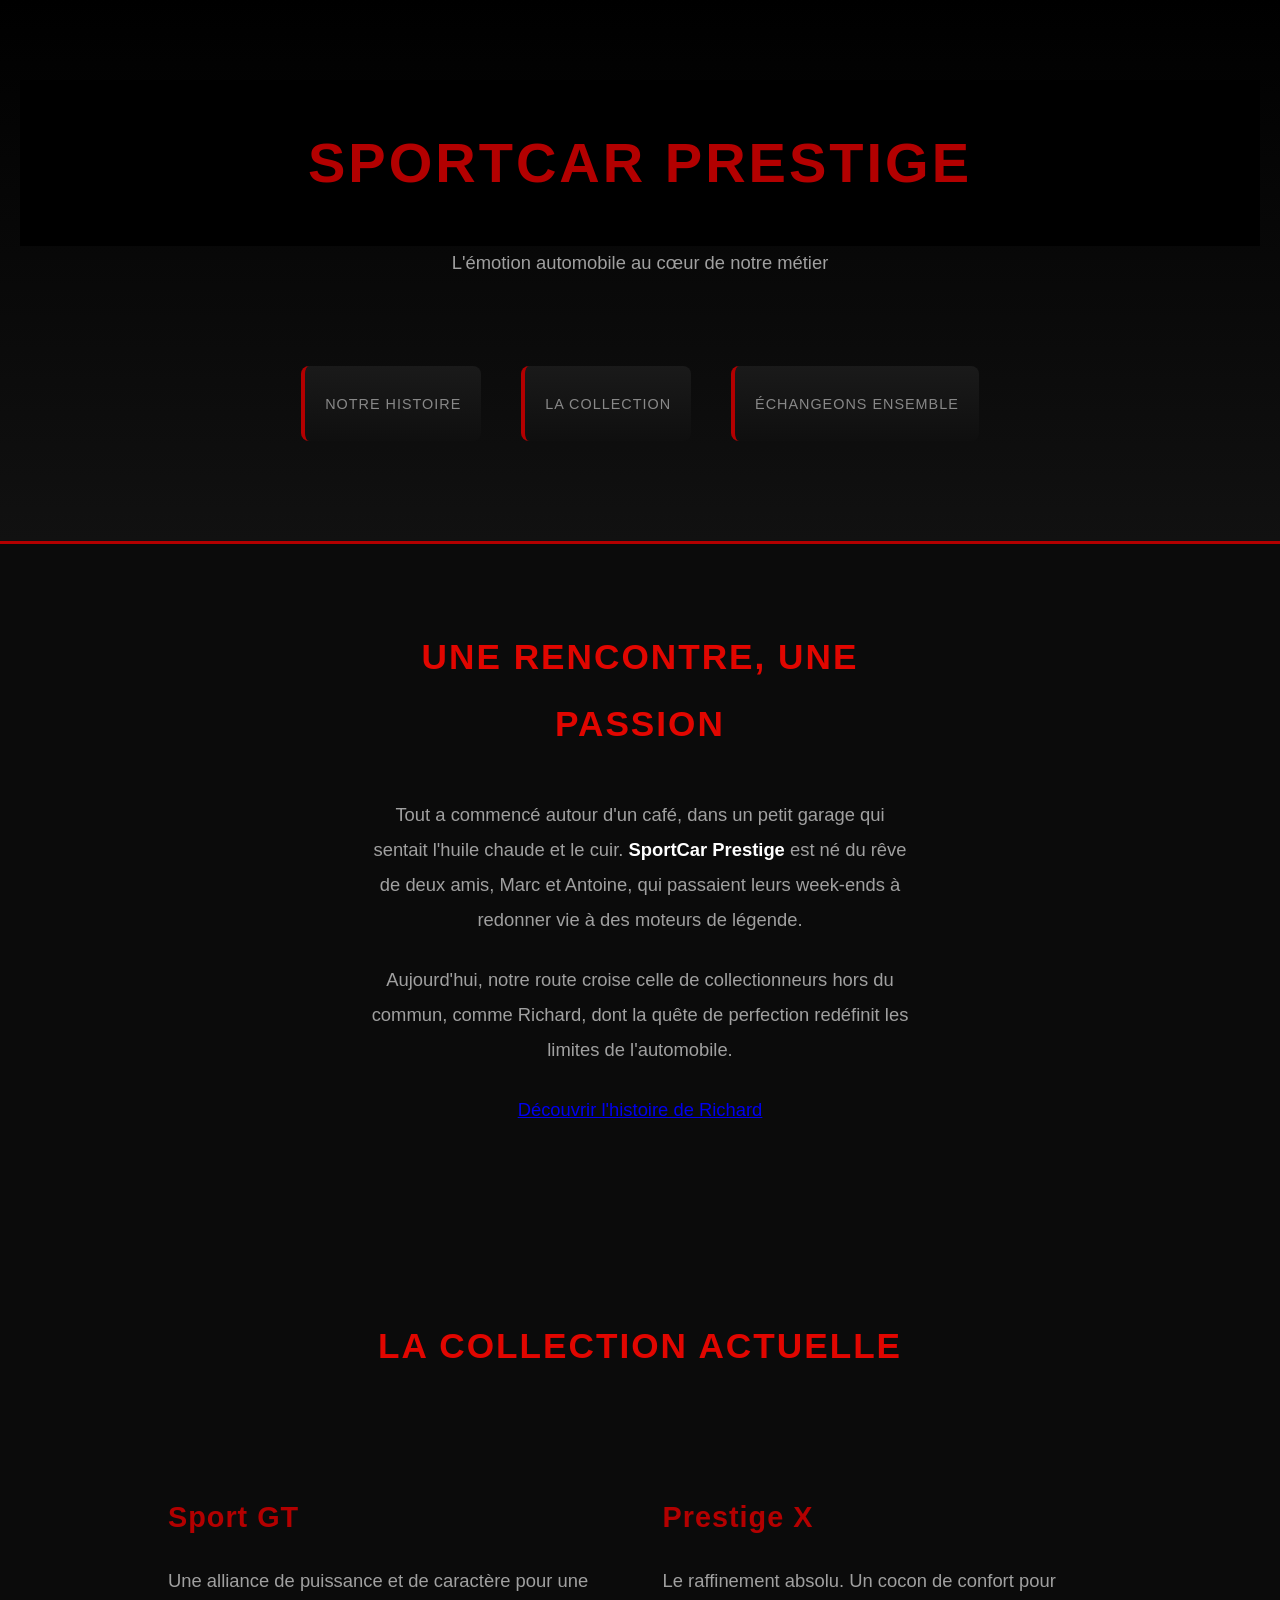
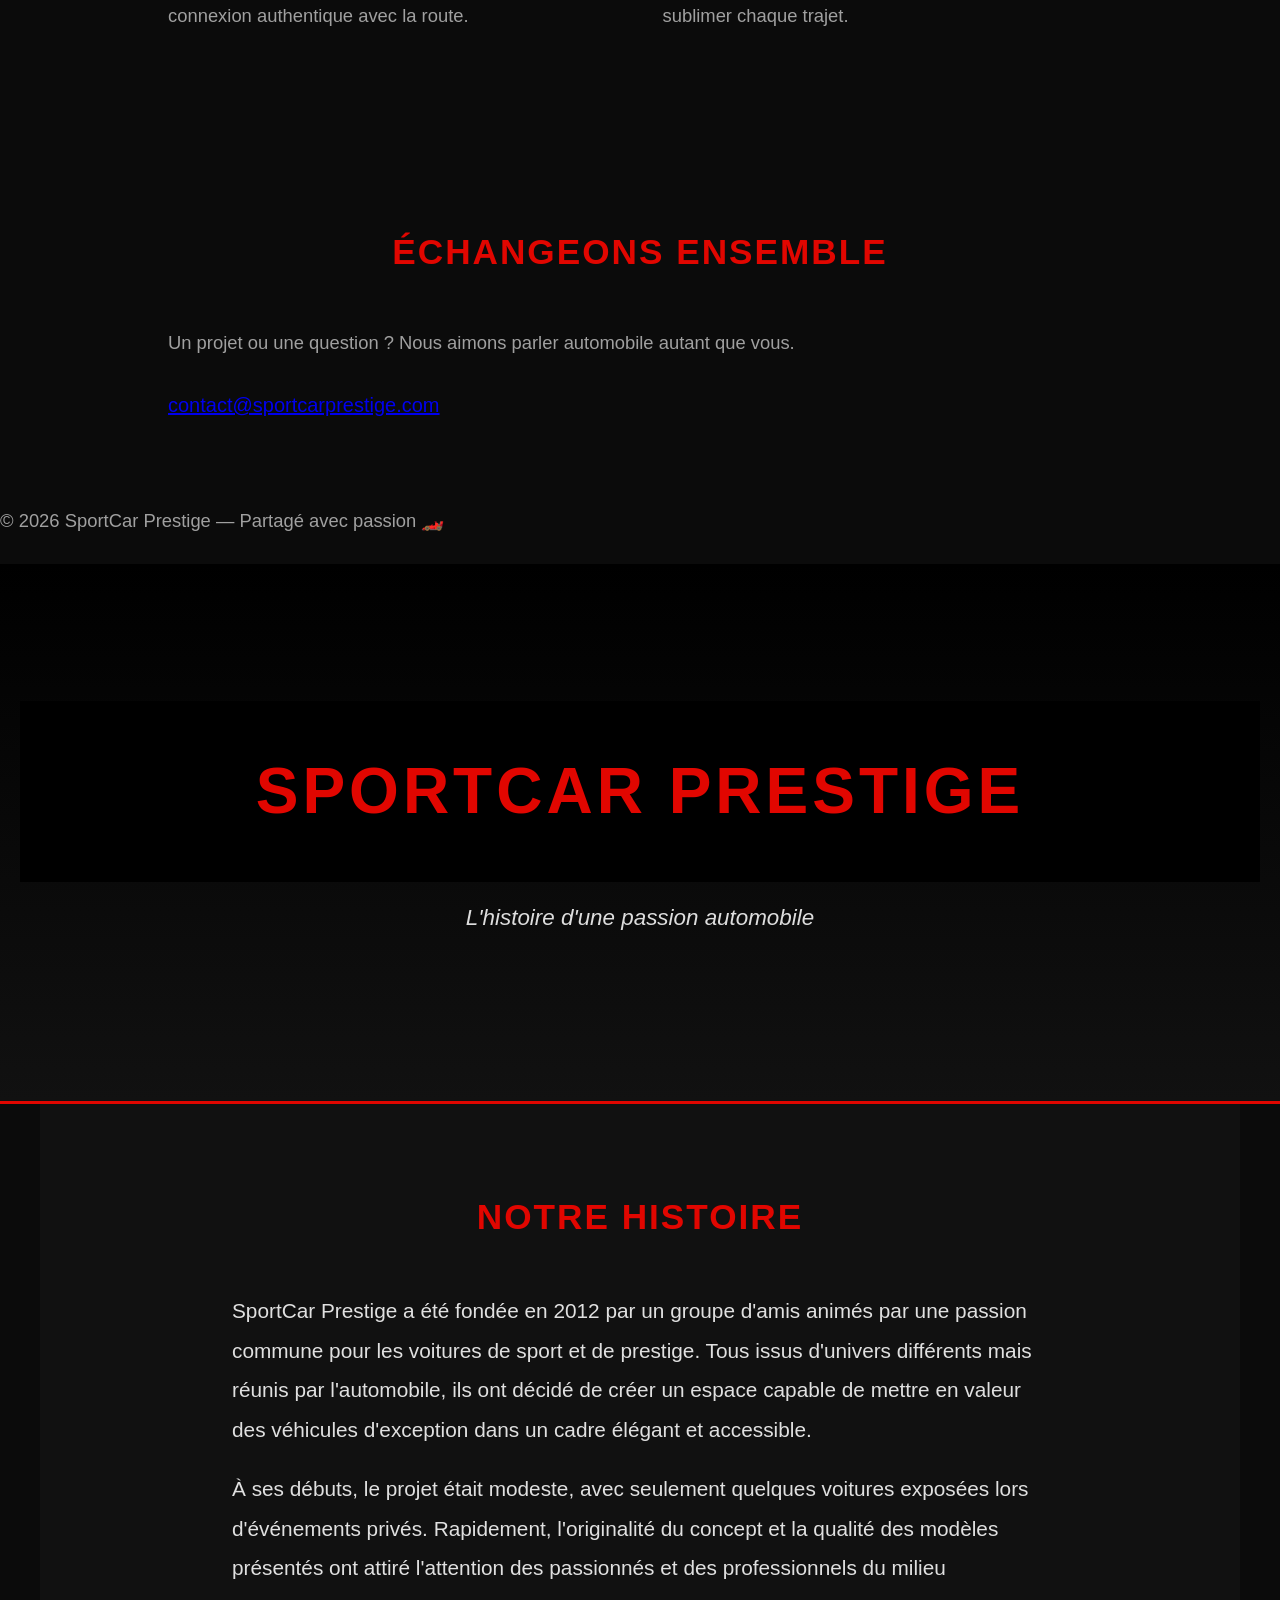
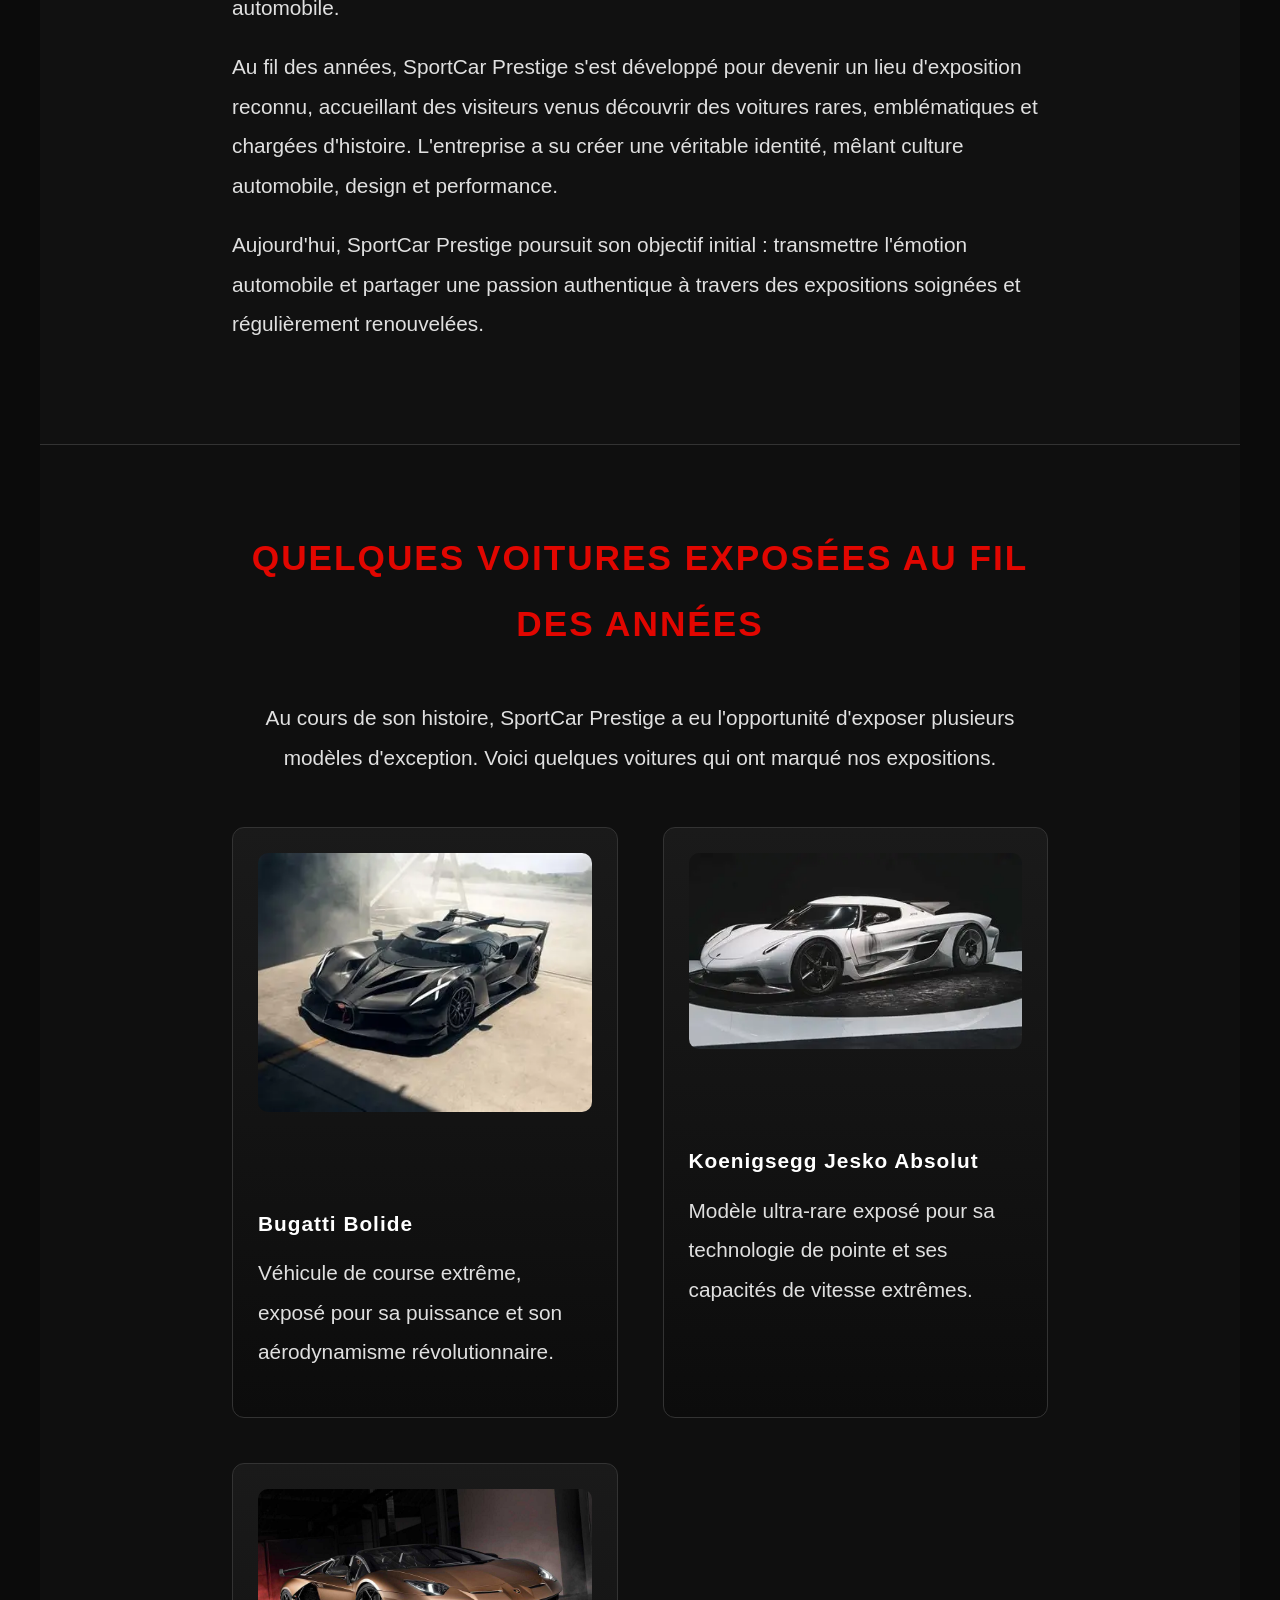
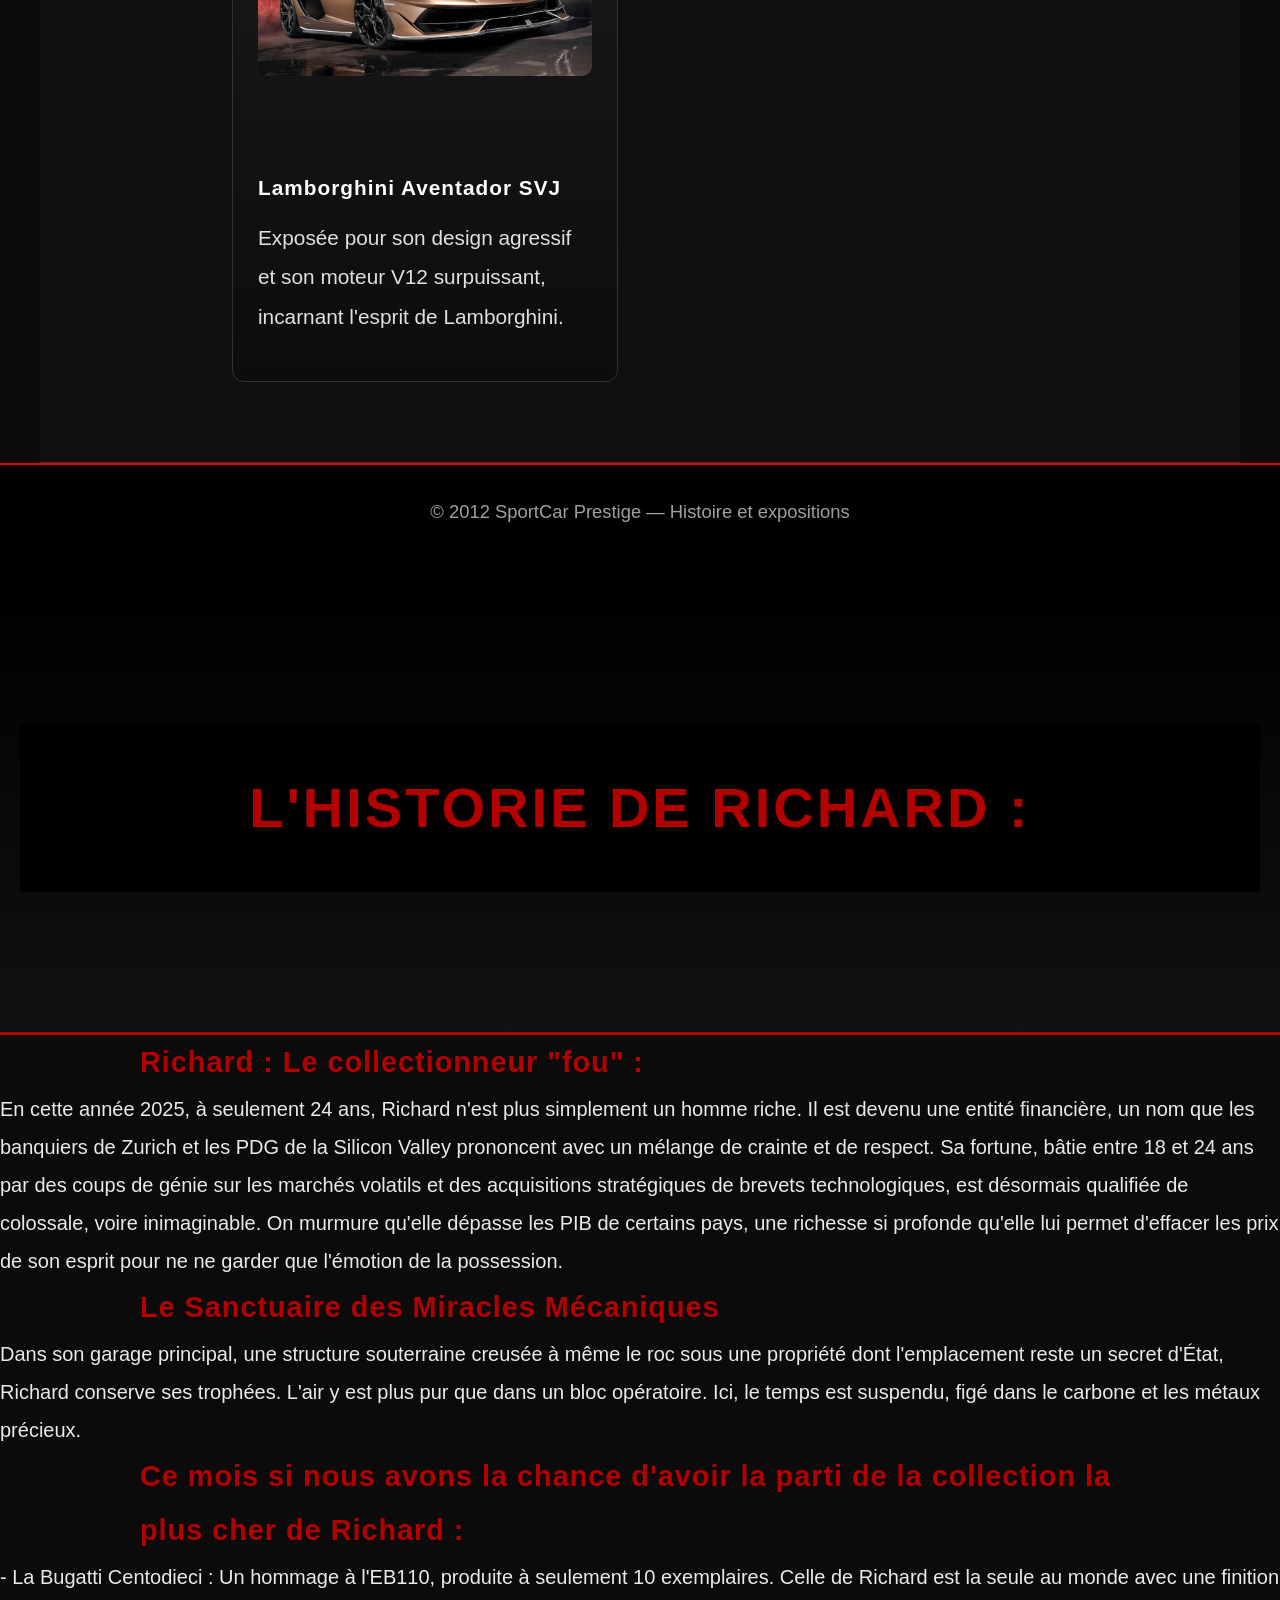
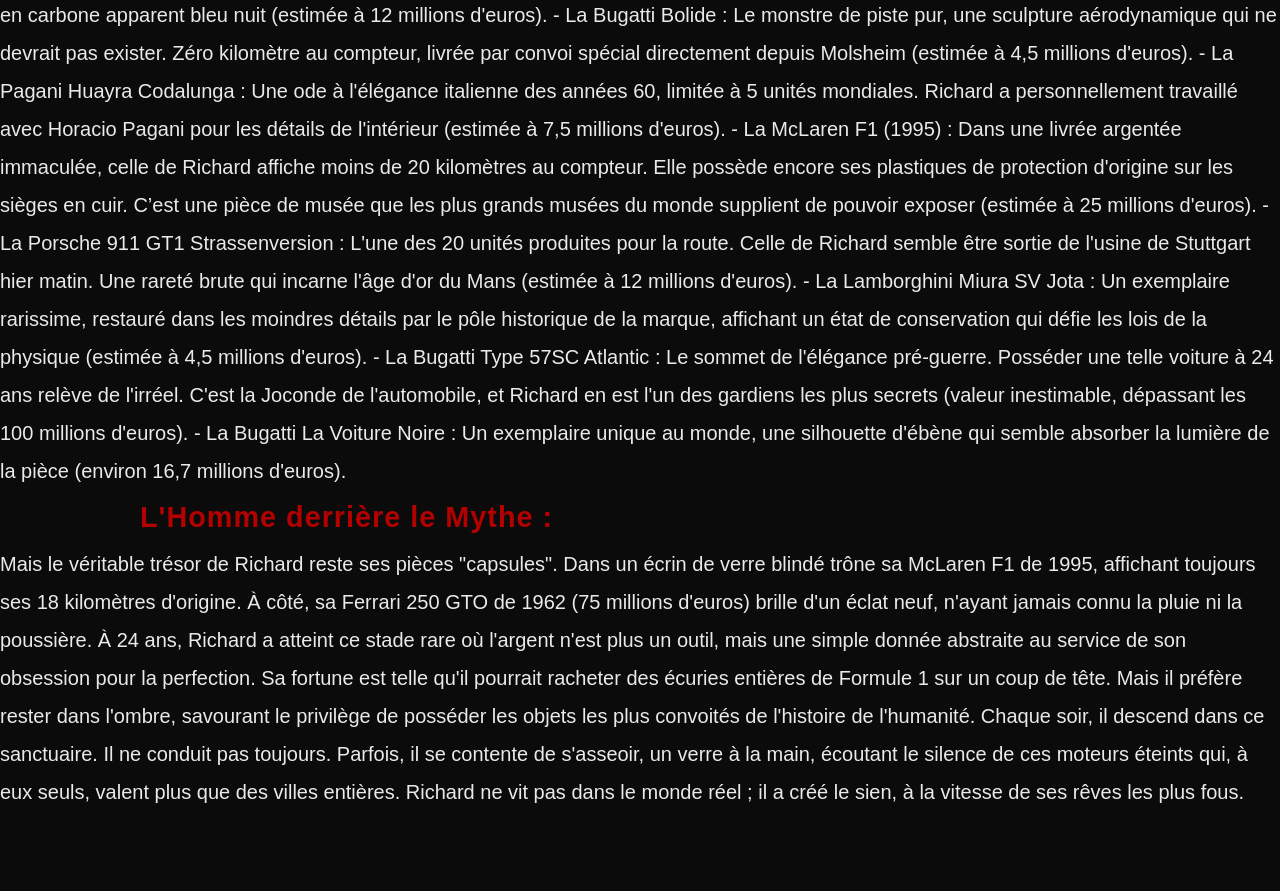
<file: index.html>
<!DOCTYPE html>
<html lang="fr">
<head>
    <meta charset="UTF-8">
    <meta name="viewport" content="width=device-width, initial-scale=1.0">
    <title>SportCar Prestige — L'Émotion Automobile</title>
    <link rel="stylesheet" href="style.css">
</head>
<body>

    <header>
        <h1>SportCar Prestige</h1>
        <p>L'émotion automobile au cœur de notre métier</p>
        <nav>
            <ul>
                <li><a href="#presentation">Notre Histoire</a></li>
                <li><a href="#catalogue">La Collection</a></li>
                <li><a href="#contact">Échangeons ensemble</a></li>
            </ul>
        </nav>
    </header>

    <main>
        <section id="presentation">
            <h2>Une rencontre, une passion</h2>
            <p>
                Tout a commencé autour d'un café, dans un petit garage qui sentait l'huile chaude et le cuir. 
                <strong>SportCar Prestige</strong> est né du rêve de deux amis, Marc et Antoine, 
                qui passaient leurs week-ends à redonner vie à des moteurs de légende.
            </p>
            <p>
                Aujourd'hui, notre route croise celle de collectionneurs hors du commun, comme Richard, 
                dont la quête de perfection redéfinit les limites de l'automobile.
            </p>
            <p>
                <a href="histoire.html" class="btn-read-more">Découvrir l'histoire de Richard</a>
            </p>
        </section>

        <section id="catalogue">
            <h2>La Collection actuelle</h2>
            <div class="exposition-grid">
                <article>
                    <h3>Sport GT</h3>
                    <p>Une alliance de puissance et de caractère pour une connexion authentique avec la route.</p>
                </article>
                <article>
                    <h3>Prestige X</h3>
                    <p>Le raffinement absolu. Un cocon de confort pour sublimer chaque trajet.</p>
                </article>
            </div>
        </section>

        <section id="contact">
            <h2>Échangeons ensemble</h2>
            <p>Un projet ou une question ? Nous aimons parler automobile autant que vous.</p>
            <a href="mailto:contact@sportcarprestige.com" class="contact-link">contact@sportcarprestige.com</a>
        </section>
    </main>

    <footer>
        <p>© 2026 SportCar Prestige — Partagé avec passion 🏎️</p>
    </footer>

</body>
</html>
<!DOCTYPE html>
<html lang="fr">
<head>
    <meta charset="UTF-8">
    <title>SportCar Prestige — Notre histoire</title>
    <link rel="stylesheet" href="style.css">
</head>
<body>

<header class="header">
    <h1>SportCar Prestige</h1>
    <p class="subtitle">L'histoire d'une passion automobile</p>
</header>

<main>

    <!-- HISTOIRE DE L'ENTREPRISE -->
    <section class="section story">
        <h2>Notre histoire</h2>
<p>
    SportCar Prestige a été fondée en 2012 par un groupe d'amis animés par une
    passion commune pour les voitures de sport et de prestige. Tous issus
    d'univers différents mais réunis par l'automobile, ils ont décidé de créer
    un espace capable de mettre en valeur des véhicules d'exception dans un
    cadre élégant et accessible.
</p>

<p>
    À ses débuts, le projet était modeste, avec seulement quelques voitures
    exposées lors d'événements privés. Rapidement, l'originalité du concept et
    la qualité des modèles présentés ont attiré l'attention des passionnés et
    des professionnels du milieu automobile.
</p>

<p>
    Au fil des années, SportCar Prestige s'est développé pour devenir un lieu
    d'exposition reconnu, accueillant des visiteurs venus découvrir des
    voitures rares, emblématiques et chargées d'histoire. L'entreprise a su
    créer une véritable identité, mêlant culture automobile, design et
    performance.
</p>

<p>
    Aujourd'hui, SportCar Prestige poursuit son objectif initial : transmettre
    l'émotion automobile et partager une passion authentique à travers des
    expositions soignées et régulièrement renouvelées.
</p>

        
    </section>

    <!-- VOITURES DÉJÀ EXPOSÉES -->
    <section class="section section-dark">
        <h2>Quelques voitures exposées au fil des années</h2>

        <p class="intro-text">
            Au cours de son histoire, SportCar Prestige a eu l'opportunité
            d'exposer plusieurs modèles d'exception. Voici quelques voitures
            qui ont marqué nos expositions.
        </p>

        <div class="exposition-grid">

            <article class="car-card">
                <img src="images/bugatti bolide.png" alt="Bugatti Bolide exposée">
                <h3>Bugatti Bolide</h3>
                <p>
                    Véhicule de course extrême, exposé pour sa puissance
                    et son aérodynamisme révolutionnaire.
                </p>
            </article>

            <article class="car-card">
                <img src="images/jesko.png" alt="Koenigsegg Jesko Absolut exposée">
                <h3>Koenigsegg Jesko Absolut</h3>
                <p>
                    Modèle ultra-rare exposé pour sa technologie de pointe
                    et ses capacités de vitesse extrêmes.
                </p>
            </article>

            <article class="car-card">
                <img src="images/lambo.png" alt="Lamborghini Aventador SVJ exposée">
                <h3>Lamborghini Aventador SVJ</h3>
                <p>
                    Exposée pour son design agressif et son moteur V12
                    surpuissant, incarnant l'esprit de Lamborghini.
                </p>
            </article>

        </div>
    </section>

</main>

<footer class="footer">
    <p>&copy; 2012 SportCar Prestige — Histoire et expositions</p>
</footer>

</body>
</html>
</body>
</html>
<html lang="en">
<head>
    <meta charset="UTF-8">
    <meta name="viewport" content="width=device-width, initial-scale=1.0">
    <title>Histoire</title>
    <link rel="stylesheet" href="style.css">
</head>
<body>
    <header>
    <h1>L'historie de Richard :</h1>
    </header>
<h3>Richard : Le collectionneur "fou" :</h3>
En cette année 2025, à seulement 24 ans, Richard n'est plus simplement un homme riche. Il est devenu une entité financière, un nom que les banquiers de Zurich et les PDG de la Silicon Valley prononcent avec un mélange de crainte et de respect. Sa fortune, bâtie entre 18 et 24 ans par des coups de génie sur les marchés volatils et des acquisitions stratégiques de brevets technologiques, est désormais qualifiée de colossale, voire inimaginable. On murmure qu'elle dépasse les PIB de certains pays, une richesse si profonde qu'elle lui permet d'effacer les prix de son esprit pour ne ne garder que l'émotion de la possession.

<h3>Le Sanctuaire des Miracles Mécaniques</h3>

Dans son garage principal, une structure souterraine creusée à même le roc sous une propriété dont l'emplacement reste un secret d'État, Richard conserve ses trophées. L'air y est plus pur que dans un bloc opératoire. Ici, le temps est suspendu, figé dans le carbone et les métaux précieux.

<h3>Ce mois si nous avons la chance d'avoir la parti de la collection la plus cher de Richard :</h3>
    -    La Bugatti Centodieci : Un hommage à l'EB110, produite à seulement 10 exemplaires. Celle de Richard est la seule au monde avec une finition en carbone apparent bleu nuit (estimée à 12 millions d'euros).

    -    La Bugatti Bolide : Le monstre de piste pur, une sculpture aérodynamique qui ne devrait pas exister. Zéro kilomètre au compteur, livrée par convoi spécial directement depuis Molsheim (estimée à 4,5 millions d'euros).

    -    La Pagani Huayra Codalunga : Une ode à l'élégance italienne des années 60, limitée à 5 unités mondiales. Richard a personnellement travaillé avec Horacio Pagani pour les détails de l'intérieur (estimée à 7,5 millions d'euros).

    -    La McLaren F1 (1995) : Dans une livrée argentée immaculée, celle de Richard affiche moins de 20 kilomètres au compteur. Elle possède encore ses plastiques de protection d'origine sur les sièges en cuir. C’est une pièce de musée que les plus grands musées du monde supplient de pouvoir exposer (estimée à 25 millions d'euros).

    -    La Porsche 911 GT1 Strassenversion : L'une des 20 unités produites pour la route. Celle de Richard semble être sortie de l'usine de Stuttgart hier matin. Une rareté brute qui incarne l'âge d'or du Mans (estimée à 12 millions d'euros).

    -    La Lamborghini Miura SV Jota : Un exemplaire rarissime, restauré dans les moindres détails par le pôle historique de la marque, affichant un état de conservation qui défie les lois de la physique (estimée à 4,5 millions d'euros).

    -    La Bugatti Type 57SC Atlantic : Le sommet de l'élégance pré-guerre. Posséder une telle voiture à 24 ans relève de l'irréel. C'est la Joconde de l'automobile, et Richard en est l'un des gardiens les plus secrets (valeur inestimable, dépassant les 100 millions d'euros).

    -    La Bugatti La Voiture Noire : Un exemplaire unique au monde, une silhouette d'ébène qui semble absorber la lumière de la pièce (environ 16,7 millions d'euros).

<h3 >L'Homme derrière le Mythe :</h3>

Mais le véritable trésor de Richard reste ses pièces "capsules". Dans un écrin de verre blindé trône sa McLaren F1 de 1995, affichant toujours ses 18 kilomètres d'origine. À côté, sa Ferrari 250 GTO de 1962 (75 millions d'euros) brille d'un éclat neuf, n'ayant jamais connu la pluie ni la poussière.
À 24 ans, Richard a atteint ce stade rare où l'argent n'est plus un outil, mais une simple donnée abstraite au service de son obsession pour la perfection. Sa fortune est telle qu'il pourrait racheter des écuries entières de Formule 1 sur un coup de tête. Mais il préfère rester dans l'ombre, savourant le privilège de posséder les objets les plus convoités de l'histoire de l'humanité.
Chaque soir, il descend dans ce sanctuaire. Il ne conduit pas toujours. Parfois, il se contente de s'asseoir, un verre à la main, écoutant le silence de ces moteurs éteints qui, à eux seuls, valent plus que des villes entières. Richard ne vit pas dans le monde réel ; il a créé le sien, à la vitesse de ses rêves les plus fous.
</file>
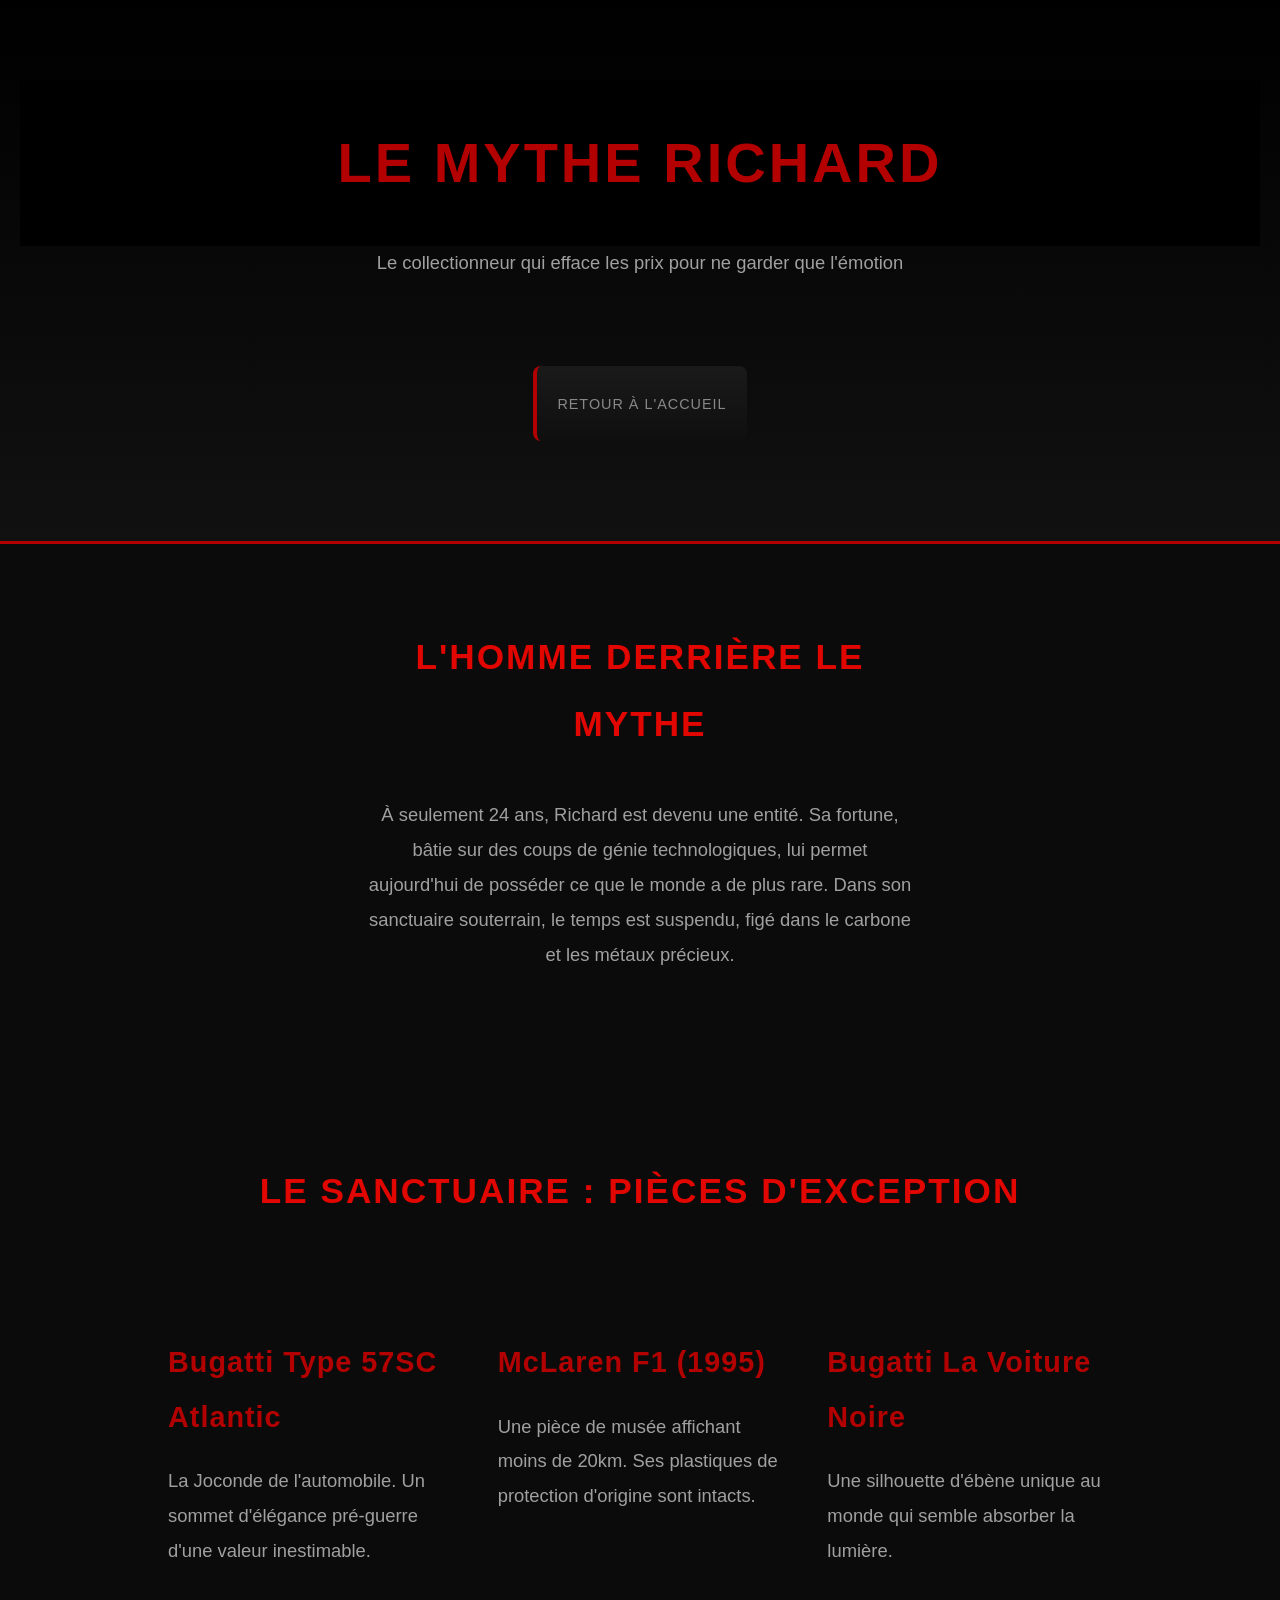
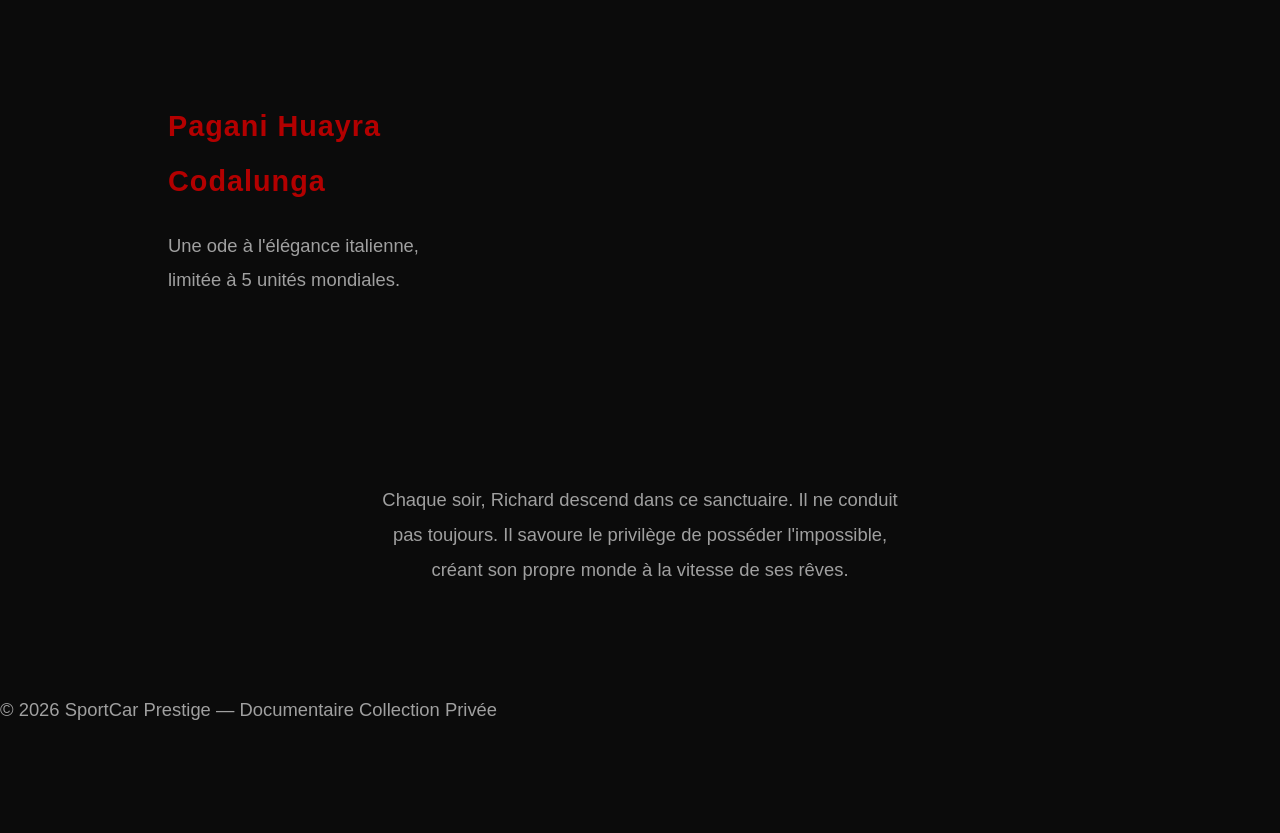
<file: histoire.html>
<!DOCTYPE html>
<html lang="fr">
<head>
    <meta charset="UTF-8">
    <meta name="viewport" content="width=device-width, initial-scale=1.0">
    <title>L'Histoire de Richard — SportCar Prestige</title>
    <link rel="stylesheet" href="style.css">
</head>
<body>

    <header>
        <h1>Le Mythe Richard</h1>
        <p>Le collectionneur qui efface les prix pour ne garder que l'émotion</p>
        <nav>
            <ul>
                <li><a href="index.html">Retour à l'accueil</a></li>
            </ul>
        </nav>
    </header>

    <main class="story-page">
        <section id="presentation">
            <h2>L'Homme derrière le Mythe</h2>
            <p>
                À seulement 24 ans, Richard est devenu une entité. Sa fortune, bâtie sur des coups de génie technologiques, 
                lui permet aujourd'hui de posséder ce que le monde a de plus rare. Dans son sanctuaire souterrain, 
                le temps est suspendu, figé dans le carbone et les métaux précieux.
            </p>
        </section>

        <section id="catalogue">
            <h2>Le Sanctuaire : Pièces d'Exception</h2>
            <div class="exposition-grid">
                <article>
                    <h3>Bugatti Type 57SC Atlantic</h3>
                    <p>La Joconde de l'automobile. Un sommet d'élégance pré-guerre d'une valeur inestimable.</p>
                </article>
                <article>
                    <h3>McLaren F1 (1995)</h3>
                    <p>Une pièce de musée affichant moins de 20km. Ses plastiques de protection d'origine sont intacts.</p>
                </article>
                <article>
                    <h3>Bugatti La Voiture Noire</h3>
                    <p>Une silhouette d'ébène unique au monde qui semble absorber la lumière.</p>
                </article>
                <article>
                    <h3>Pagani Huayra Codalunga</h3>
                    <p>Une ode à l'élégance italienne, limitée à 5 unités mondiales.</p>
                </article>
            </div>
        </section>

        <section id="presentation">
            <p>
                Chaque soir, Richard descend dans ce sanctuaire. Il ne conduit pas toujours. 
                Il savoure le privilège de posséder l'impossible, créant son propre monde à la vitesse de ses rêves.
            </p>
        </section>
    </main>

    <footer>
        <p>© 2026 SportCar Prestige — Documentaire Collection Privée</p>
    </footer>

</body>
</html>
</file>
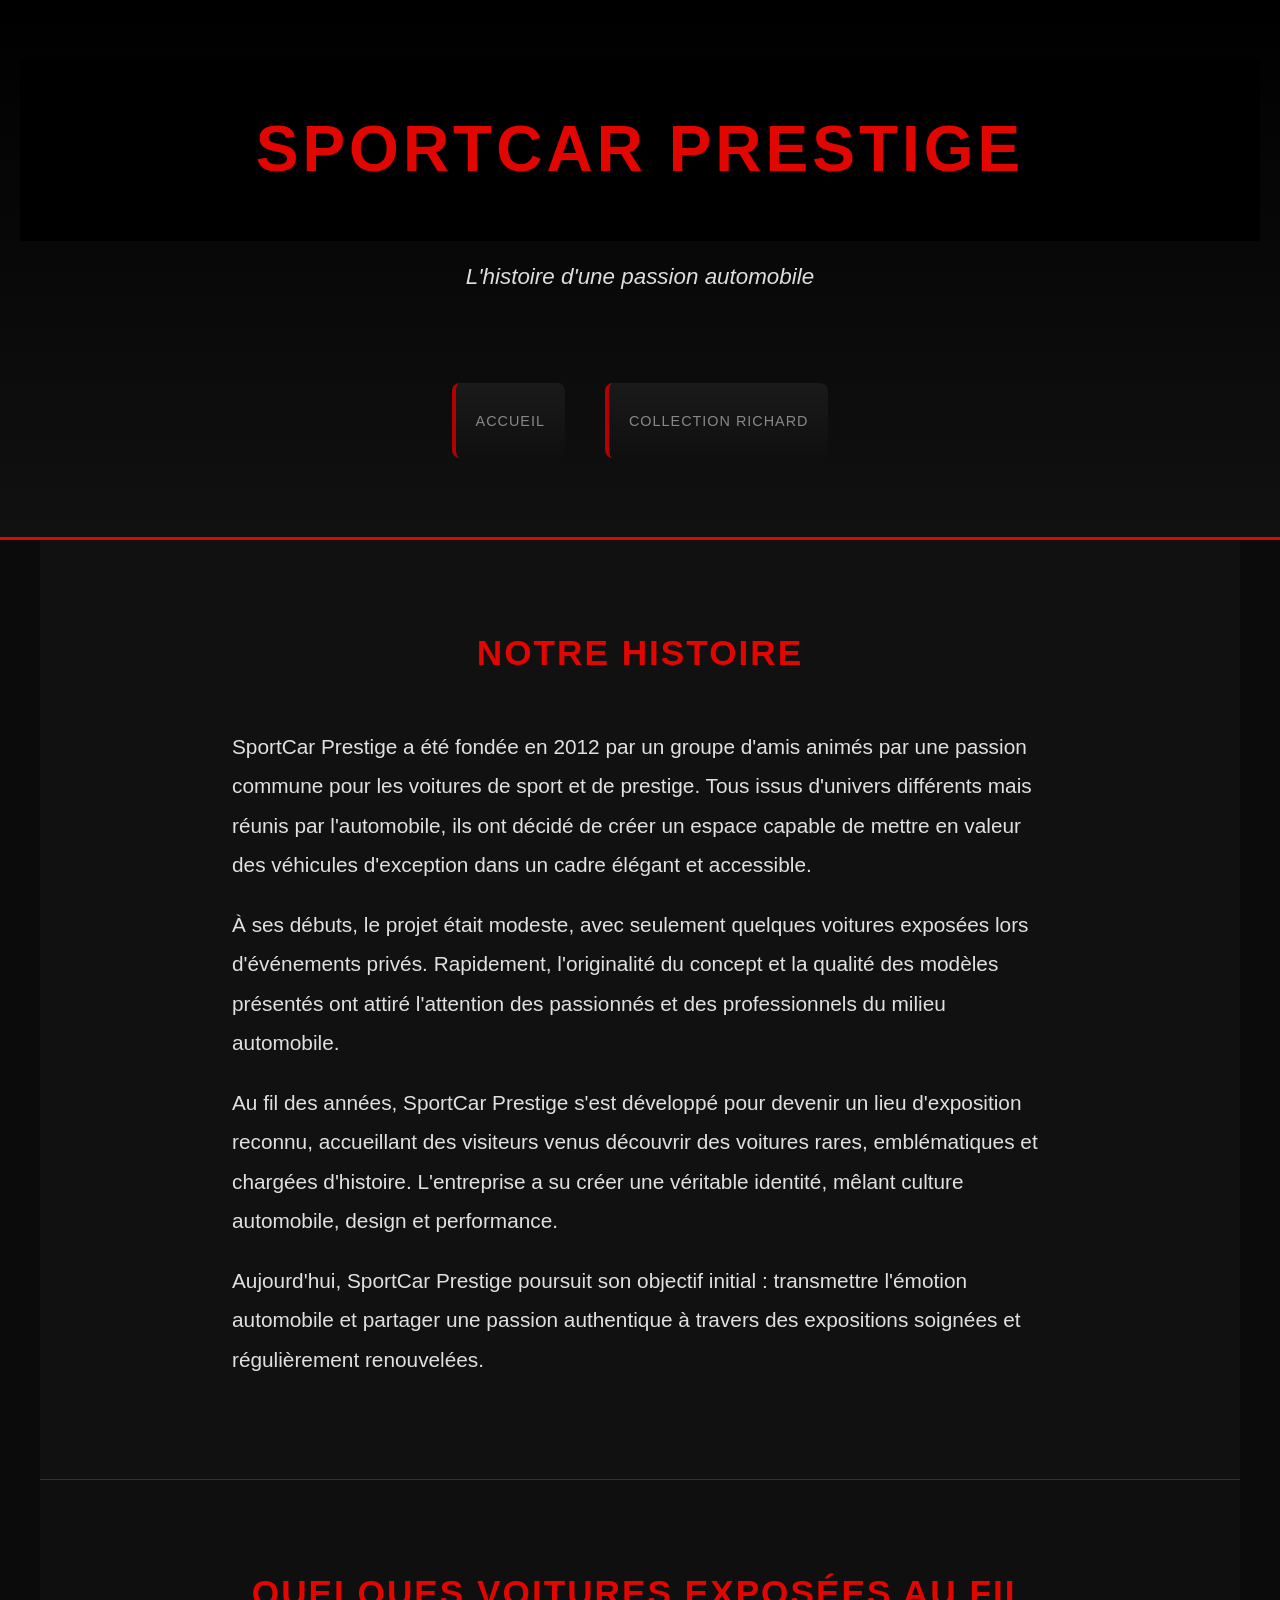
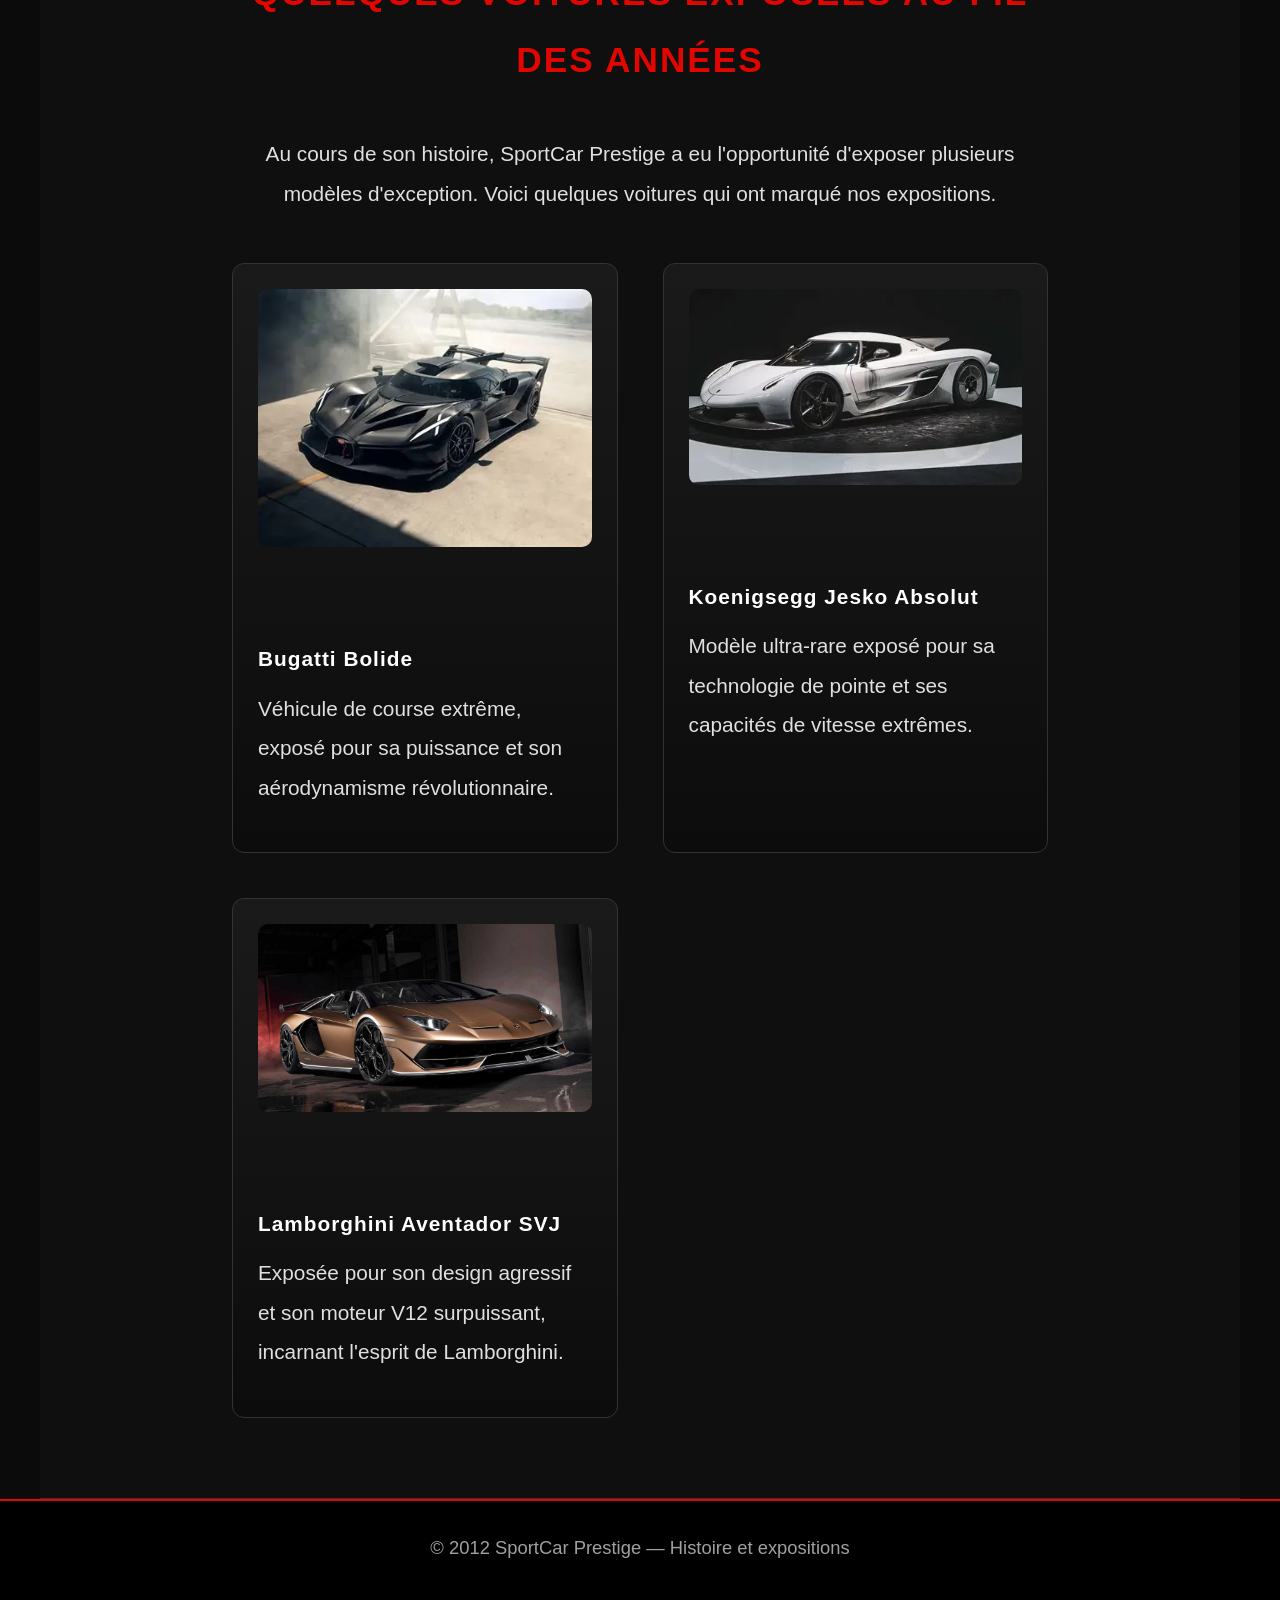
<file: voiture.html>
<!DOCTYPE html>
<html lang="fr">
<head>
    <meta charset="UTF-8">
    <title>SportCar Prestige — Notre histoire</title>
    <link rel="stylesheet" href="style.css">
</head>
<body>

<header class="header">
    <h1>SportCar Prestige</h1>
    <p class="subtitle">L'histoire d'une passion automobile</p>
    <nav>
        <ul>
            <li><a href="index.html">Accueil</a></li>
            <li><a href="histoire.html">Collection Richard</a></li>
        </ul>
    </nav>
</header>

<main>

    <section class="section story">
        <h2>Notre histoire</h2>
        <p>
            SportCar Prestige a été fondée en 2012 par un groupe d'amis animés par une
            passion commune pour les voitures de sport et de prestige. Tous issus
            d'univers différents mais réunis par l'automobile, ils ont décidé de créer
            un espace capable de mettre en valeur des véhicules d'exception dans un
            cadre élégant et accessible.
        </p>

        <p>
            À ses débuts, le projet était modeste, avec seulement quelques voitures
            exposées lors d'événements privés. Rapidement, l'originalité du concept et
            la qualité des modèles présentés ont attiré l'attention des passionnés et
            des professionnels du milieu automobile.
        </p>

        <p>
            Au fil des années, SportCar Prestige s'est développé pour devenir un lieu
            d'exposition reconnu, accueillant des visiteurs venus découvrir des
            voitures rares, emblématiques et chargées d'histoire. L'entreprise a su
            créer une véritable identité, mêlant culture automobile, design et
            performance.
        </p>

        <p>
            Aujourd'hui, SportCar Prestige poursuit son objectif initial : transmettre
            l'émotion automobile et partager une passion authentique à travers des
            expositions soignées et régulièrement renouvelées.
        </p>
    </section>

    <section class="section section-dark">
        <h2>Quelques voitures exposées au fil des années</h2>

        <p class="intro-text">
            Au cours de son histoire, SportCar Prestige a eu l'opportunité
            d'exposer plusieurs modèles d'exception. Voici quelques voitures
            qui ont marqué nos expositions.
        </p>

        <div class="exposition-grid">

            <article class="car-card">
                <img src="images/bugatti_bolide.png" alt="Bugatti Bolide exposée">
                <h3>Bugatti Bolide</h3>
                <p>
                    Véhicule de course extrême, exposé pour sa puissance
                    et son aérodynamisme révolutionnaire.
                </p>
            </article>

            <article class="car-card">
                <img src="images/jesko.png" alt="Koenigsegg Jesko Absolut exposée">
                <h3>Koenigsegg Jesko Absolut</h3>
                <p>
                    Modèle ultra-rare exposé pour sa technologie de pointe
                    et ses capacités de vitesse extrêmes.
                </p>
            </article>

            <article class="car-card">
                <img src="images/lambo.png" alt="Lamborghini Aventador SVJ exposée">
                <h3>Lamborghini Aventador SVJ</h3>
                <p>
                    Exposée pour son design agressif et son moteur V12
                    surpuissant, incarnant l'esprit de Lamborghini.
                </p>
            </article>

        </div>
    </section>

</main>

<footer class="footer">
    <p>&copy; 2012 SportCar Prestige — Histoire et expositions</p>
</footer>

</body>
</html>
</file>
<file: style.css>
* {
    margin: 0;
    padding: 0;
    box-sizing: border-box;
}

body {
    background-color: #0b0b0b;
    color: #d8d8d8;
    font-family: 'Inter', 'Segoe UI', system-ui, sans-serif;
    line-height: 1.8;
}

header, .header {
    background: linear-gradient(180deg, #000000, #111111);
    min-height: 50vh;
    display: flex;
    flex-direction: column;
    justify-content: center;
    align-items: center;
    text-align: center;
    border-bottom: 3px solid #ef233c;
    padding: 40px 20px;
}

h1 {
    color: #ef233c;
    font-size: clamp(2.5rem, 8vw, 4rem);
    font-weight: 800;
    letter-spacing: 2px;
    text-transform: uppercase;
    margin-bottom: 10px;
}

.subtitle {
    color: #dddddd;
    font-size: 1.4rem;
    font-style: italic;
}

nav ul {
    list-style: none;
    padding: 30px 0 0 0;
    display: flex;
    justify-content: center;
    gap: 40px;
    flex-wrap: wrap;
}

nav a {
    color: #888;
    text-decoration: none;
    font-size: 0.9rem;
    font-weight: 500;
    text-transform: uppercase;
    letter-spacing: 1px;
    transition: 0.4s;
}

nav a:hover {
    color: #fff;
}

.section, #presentation, #catalogue, #contact {
    padding: 80px 10%;
    max-width: 1200px;
    margin: 0 auto;
}

#presentation {
    max-width: 800px;
    text-align: center;
}

h2 {
    color: #fff;
    font-size: 2.2rem;
    text-align: center;
    margin-bottom: 40px;
    text-transform: uppercase;
    letter-spacing: 2px;
}

p {
    margin-bottom: 25px;
    font-size: 1.15rem;
    color: #a0a0a0;
}

strong {
    color: #ef233c;
    font-weight: 600;
}

.exposition-grid {
    display: grid;
    grid-template-columns: repeat(auto-fit, minmax(300px, 1fr));
    gap: 40px;
    margin-top: 50px;
}
* {
    margin: 0;
    padding: 0;
    box-sizing: border-box;
}


body {
    font-family: 'Segoe UI', Arial, sans-serif;
    background-color: #0b0b0b;
    color: #f2f2f2;
    line-height: 1.7;
}


.header {
    background: linear-gradient(180deg, #000000, #111111);
    min-height: 60vh; /* grand espace pour centrer le titre */
    display: flex;
    flex-direction: column;
    justify-content: center;
    align-items: center;
    text-align: center;
    border-bottom: 3px solid #e10600;
}


.header h1 {
    color: #e10600;
    font-size: 4rem; /* titre très visible */
    letter-spacing: 4px;
    margin-bottom: 15px;
}


.subtitle {
    color: #dddddd;
    font-size: 1.4rem;
    font-style: italic;
}


.section {
    padding: 80px 15%;
    background-color: #111111;
}

.section-dark {
    background-color: #0f0f0f;
    border-top: 1px solid #333;
    border-bottom: 1px solid #333;
}


h2 {
    color: #e10600;
    font-size: 2.2rem;
    text-align: center;
    margin-bottom: 40px;
    text-transform: uppercase;
    letter-spacing: 2px;
}


.section p {
    margin-bottom: 20px;
    font-size: 1.3rem;
    color: #e0e0e0;
}


.intro-text {
    text-align: center;
    margin-bottom: 50px;
    color: #cccccc;
}


.exposition-grid {
    display: grid;
    grid-template-columns: repeat(auto-fit, minmax(280px, 1fr));
    gap: 45px;
}


.car-card {
    background: linear-gradient(180deg, #1a1a1a, #0c0c0c);
    border-radius: 12px;
    padding: 25px;
    border: 1px solid #333;
    transition: transform 0.3s ease, box-shadow 0.3s ease;
}

.car-card:hover {
    transform: translateY(-10px);
    box-shadow: 0 20px 45px rgba(225, 6, 0, 0.35);
}


.car-card img {
    width: 100%;
    border-radius: 10px;
    margin-bottom: 20px;
}


.car-card h3 {
    color: #ffffff;
    margin-bottom: 10px;
    font-size: 1.3rem;
}


.footer {
    background-color: #000000;
    text-align: center;
    padding: 30px;
    border-top: 2px solid #e10600;
    color: #aaaaaa;
    font-size: 0.9rem;
}
body {
    margin: 0;
    padding: 0;
    font-family: 'Helvetica Neue', Helvetica, Arial, sans-serif;
    line-height: 1.6;
    background-color: #f4f4f4; 
    color: #000000;
}

h1 {
    background-color: #000;      
    color: #ffffff;            
    margin: 0;                  
    padding: 30px 50px;         
    width: 100%;               
    box-sizing: border-box;     
    text-transform: uppercase; 
    letter-spacing: 0px;
}


/* RESET */
* {
    margin: 0;
    padding: 0;
    box-sizing: border-box;
}

/* GLOBAL */
body {
    font-family: "Segoe UI", Arial, sans-serif;
    background-color: #0b0b0b;
    color: #eaeaea;
    line-height: 1.9;
}

/* HEADER */
header {
    background: linear-gradient(180deg, #000000, #111111);
    padding: 80px 20px;
    text-align: center;
    border-bottom: 3px solid #b30000;
}

/* TITRE PRINCIPAL */
header h1 {
    color: #b30000;
    font-size: 3.5rem;
    letter-spacing: 3px;
    text-transform: uppercase;
}

/* CONTENU */
body > h3,
body > p,
body > ul,
body > div {
    max-width: 1000px;
    margin: auto;
}

/* SOUS-TITRES */
h3 {
    margin-top: 60px;
    margin-bottom: 20px;
    color: #b30000;
    font-size: 1.8rem;
    letter-spacing: 1px;
}

/* TEXTE PRINCIPAL */
body > p,
body {
    font-size: 1.25rem;
}

/* LISTE DE VOITURES */
ul {
    list-style: none;
    margin-top: 30px;
    padding-left: 0;
}

li {
    background: linear-gradient(180deg, #1a1a1a, #0f0f0f);
    border-left: 4px solid #b30000;
    padding: 20px;
    margin-bottom: 20px;
    border-radius: 8px;
    font-size: 1.15rem;
}

/* METTRE EN VALEUR LES NOMS DES VOITURES */
strong {
    color: #ffffff;
}

/* ESPACEMENT GÉNÉRAL */
body {
    padding-bottom: 80px;
}

/* RESPONSIVE */
@media (max-width: 768px) {
    header h1 {
        font-size: 2.4rem;
    }

    h3 {
        font-size: 1.5rem;
    }

    body {
        font-size: 1.1rem;
    }
}
/* RESET */
</file>
